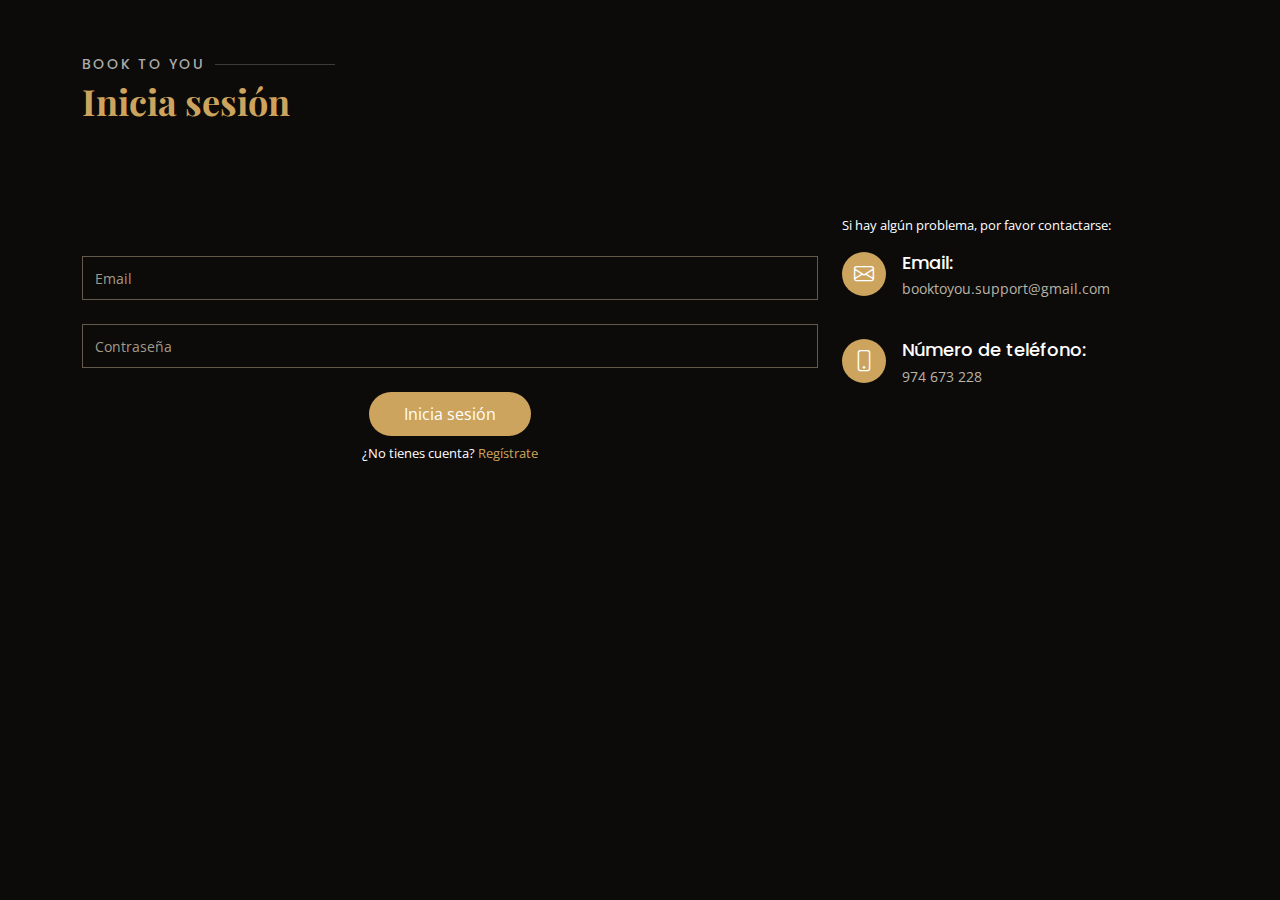
<file: loginform.html>
<!DOCTYPE html>
<html lang="en">

<head>
	<meta charset="utf-8">
	<meta content="width=device-width, initial-scale=1.0" name="viewport">
	  <!-- Google Fonts -->
	  <link href="https://fonts.googleapis.com/css?family=Open+Sans:300,300i,400,400i,600,600i,700,700i|Playfair+Display:ital,wght@0,400;0,500;0,600;0,700;1,400;1,500;1,600;1,700|Poppins:300,300i,400,400i,500,500i,600,600i,700,700i" rel="stylesheet">
	<!-- Vendor CSS Files -->
	<link href="assets/vendor/bootstrap/css/bootstrap.min.css" rel="stylesheet">
	<link href="assets/vendor/bootstrap-icons/bootstrap-icons.css" rel="stylesheet">
	<!-- Template Main CSS File -->
	<link href="assets/css/style.css" rel="stylesheet">
</head>
	  
<body>
	<main id = "main">
		<section id="contact" class="contact">
			<div class="container" data-aos="fade-up" style="margin-bottom: 0;">
				<div class="section-title">
					<h2>Book To You</h2>
					<p>Inicia sesión</p>
				</div>
			</div>

			<div class="container" data-aos="fade-up" style="margin-top: 2px;">
				<div class="row mt-5">
					<div class="col-lg-8 mt-5 mt-lg-0" style="margin-top: 2px;">
						<form action="login.php" method="post" role="form" class="php-email-form mt-4">
							<div class="row">
								<div class="form-group mt-3 ">
									<input type="email" class="form-control" name="email" id="email" placeholder="Email" required>
								</div>
							</div>
							<div class="form-group mt-3">
								<input type="password" class="form-control" name="password" id="contraseña" placeholder="Contraseña" required>
							</div>
							<div class="my-3">
								<div class="loading">Cargando...</div>
								<div class="error-message"></div>
								<div class="sent-message">¡Bienvenido(a)!</div>
							</div>
							<div class="text-center">
								<button type="submit">Inicia sesión</button>
								<br>
								<p style = "font-size: small" class ="mt-2">¿No tienes cuenta? 
									<a href="registro.html">Regístrate</a>
								</p>
							</div>
						</form>
					</div>
					<div class="col-lg-4">
						<p style="font-size: small; font-family: Open Sans, sans-serif;"> Si hay algún problema, por favor contactarse:</p>
						<div class="info">
							<div class="email" style="margin-top: 0;">
								<i class="bi bi-envelope"></i>
								<h4>Email:</h4>
								<p>booktoyou.support@gmail.com</p>
							</div>
							<div class="phone">
								<i class="bi bi-phone"></i>
								<h4>Número de teléfono:</h4>
								<p>974 673 228</p>
							</div>
						</div>
					</div>
				</div>
			</div>
		</section><!-- End Contact Section -->
	</main>
</body>
</file>
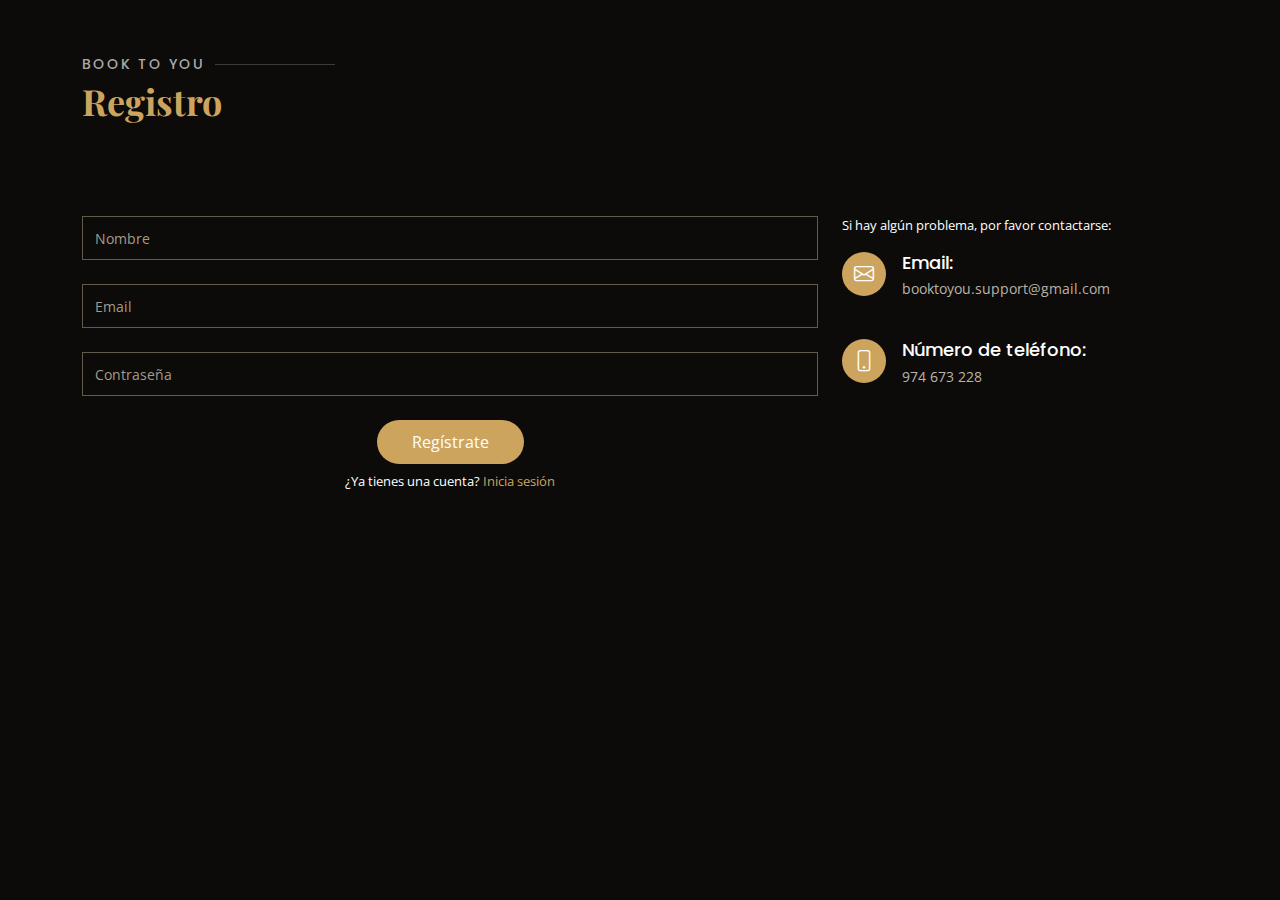
<file: registro.html>
<!DOCTYPE html>
<html lang="en">

<head>
	<meta charset="utf-8">
	<meta content="width=device-width, initial-scale=1.0" name="viewport">
	  <!-- Google Fonts -->
	  <link href="https://fonts.googleapis.com/css?family=Open+Sans:300,300i,400,400i,600,600i,700,700i|Playfair+Display:ital,wght@0,400;0,500;0,600;0,700;1,400;1,500;1,600;1,700|Poppins:300,300i,400,400i,500,500i,600,600i,700,700i" rel="stylesheet">
	<!-- Vendor CSS Files -->
	<link href="assets/vendor/bootstrap/css/bootstrap.min.css" rel="stylesheet">
	<link href="assets/vendor/bootstrap-icons/bootstrap-icons.css" rel="stylesheet">
	<!-- Template Main CSS File -->
	<link href="assets/css/style.css" rel="stylesheet">
</head>
	  
<body>
	<main id = "main">
		<section id="contact" class="contact">
			<div class="container" data-aos="fade-up">
				<div class="section-title">
					<h2>Book To You</h2>
					<p>Registro</p>
				</div>
			</div>

			<div class="container" data-aos="fade-up">
				<div class="row mt-5">
					<div class="col-lg-8 mt-5 mt-lg-0">
						<form action="create_admin.php" method="post" role="form" class="php-email-form">
							<div class="row">
								<div class="form-group">
									<input type="text" name="name" class="form-control" id="name" placeholder="Nombre" required>
								</div>
								<div class="form-group mt-3 ">
									<input type="email" class="form-control" name="email" id="email" placeholder="Email" required>
								</div>
							</div>
							<div class="form-group mt-3">
								<input type="password" class="form-control" name="password" id="contraseña" placeholder="Contraseña" required>
							</div>
							<div class="my-3">
								<div class="loading">Loading</div>
								<div class="error-message"></div>
								<div class="sent-message">Your message has been sent. Thank you!</div>
							</div>
							<div class="text-center">
								<button type="submit">Regístrate</button>
								<br>
								<p style = "font-size: small" class ="mt-2">¿Ya tienes una cuenta? 
									<a href="loginform.html">Inicia sesión</a>
								</p>
							</div>
						</form>
					</div>
					<div class="col-lg-4">
						<p style="font-size: small; font-family: Open Sans, sans-serif;"> Si hay algún problema, por favor contactarse:</p>
						<div class="info">
							<div class="email" style="margin-top: 0;">
								<i class="bi bi-envelope"></i>
								<h4>Email:</h4>
								<p>booktoyou.support@gmail.com</p>
							</div>
							<div class="phone">
								<i class="bi bi-phone"></i>
								<h4>Número de teléfono:</h4>
								<p>974 673 228</p>
							</div>
						</div>
					</div>
				</div>
			</div>
		</section><!-- End Contact Section -->
	</main>
</body>
</file>
<file: assets/css/style.css>
/**
* Template Name: Restaurantly - v3.1.0
* Template URL: https://bootstrapmade.com/restaurantly-restaurant-template/
* Author: BootstrapMade.com
* License: https://bootstrapmade.com/license/
*/

/*--------------------------------------------------------------
# General
--------------------------------------------------------------*/
body {
  font-family: "Open Sans", sans-serif;
  background: #0c0b09;
  color: #fff;
}

a {
  color: #cda45e;
  text-decoration: none;
}

a:hover {
  color: #d9ba85;
  text-decoration: none;
}

h1, h2, h3, h4, h5, h6 {
  font-family: "Playfair Display", serif;
}

/*--------------------------------------------------------------
# Preloader
--------------------------------------------------------------*/
#preloader {
  position: fixed;
  top: 0;
  left: 0;
  right: 0;
  bottom: 0;
  z-index: 9999;
  overflow: hidden;
  background: #1a1814;
}

#preloader:before {
  content: "";
  position: fixed;
  top: calc(50% - 30px);
  left: calc(50% - 30px);
  border: 6px solid #1a1814;
  border-top-color: #cda45e;
  border-bottom-color: #cda45e;
  border-radius: 50%;
  width: 60px;
  height: 60px;
  -webkit-animation: animate-preloader 1s linear infinite;
  animation: animate-preloader 1s linear infinite;
}

@-webkit-keyframes animate-preloader {
  0% {
    transform: rotate(0deg);
  }
  100% {
    transform: rotate(360deg);
  }
}

@keyframes animate-preloader {
  0% {
    transform: rotate(0deg);
  }
  100% {
    transform: rotate(360deg);
  }
}

/*--------------------------------------------------------------
# Back to top button
--------------------------------------------------------------*/
.back-to-top {
  position: fixed;
  visibility: hidden;
  opacity: 0;
  right: 15px;
  bottom: 15px;
  z-index: 996;
  width: 44px;
  height: 44px;
  border-radius: 50px;
  transition: all 0.4s;
  border: 2px solid #cda45e;
}

.back-to-top i {
  font-size: 28px;
  color: #cda45e;
  line-height: 0;
}

.back-to-top:hover {
  background: #cda45e;
  color: #1a1814;
}

.back-to-top:hover i {
  color: #444444;
}

.back-to-top.active {
  visibility: visible;
  opacity: 1;
}

/*--------------------------------------------------------------
# Disable aos animation delay on mobile devices
--------------------------------------------------------------*/
@media screen and (max-width: 768px) {
  [data-aos-delay] {
    transition-delay: 0 !important;
  }
}

/*--------------------------------------------------------------
# Top Bar
--------------------------------------------------------------*/
#topbar {
  height: 40px;
  font-size: 14px;
  transition: all 0.5s;
  z-index: 996;
}

#topbar.topbar-scrolled {
  top: -40px;
}

#topbar .contact-info i {
  font-style: normal;
  color: #d9ba85;
}

#topbar .contact-info i span {
  padding-left: 5px;
  color: #fff;
}

#topbar .languages ul {
  display: flex;
  flex-wrap: wrap;
  list-style: none;
  padding: 0;
  margin: 0;
  color: #cda45e;
}

#topbar .languages ul a {
  color: white;
}

#topbar .languages ul li + li {
  padding-left: 10px;
}

#topbar .languages ul li + li::before {
  display: inline-block;
  padding-right: 10px;
  color: rgba(255, 255, 255, 0.5);
  content: "/";
}

/*--------------------------------------------------------------
# Header
--------------------------------------------------------------*/
#header {
  background: rgba(12, 11, 9, 0.6);
  border-bottom: 1px solid rgba(12, 11, 9, 0.6);
  transition: all 0.5s;
  z-index: 997;
  padding: 15px 0;
  top: 40px;
}

#header.header-scrolled {
  top: 0;
  background: rgba(0, 0, 0, 0.85);
  border-bottom: 1px solid #37332a;
}

#header .logo {
  font-size: 28px;
  margin: 0;
  padding: 0;
  line-height: 1;
  font-weight: 300;
  letter-spacing: 1px;
  text-transform: uppercase;
  font-family: "Poppins", sans-serif;
}

#header .logo a {
  color: #fff;
}

#header .logo img {
  max-height: 40px;
}

/*--------------------------------------------------------------
# Book a table button Menu
--------------------------------------------------------------*/
.book-a-table-btn {
  margin: 0 0 0 15px;
  border: 2px solid #cda45e;
  color: #fff;
  border-radius: 50px;
  padding: 8px 25px;
  text-transform: uppercase;
  font-size: 13px;
  font-weight: 500;
  letter-spacing: 1px;
  transition: 0.3s;
}

.book-a-table-reserva-btn {
  margin: 0 0 0 15px;
  border: 2px solid #cda45e;
  color: #cda45e;
  border-radius: 50px;
  padding: 8px 25px;
  text-transform: uppercase;
  font-size: 13px;
  font-weight: 500;
  letter-spacing: 1px;
  transition: 0.3s;
}

.book-a-table-btn:hover {
  background: #cda45e;
  color: #fff;
}

.book-a-table-reserva-btn:hover {
  background: #cda45e;
  color: #fff;
}

@media (max-width: 992px) {
  .book-a-table-btn {
    margin: 0 15px 0 0;
    padding: 8px 20px;
  }
}

@media (max-width: 992px) {
  .book-a-table-reserva-btn{
    margin: 0 15px 0 0;
    padding: 8px 20px;
  }
}
/*--------------------------------------------------------------
# Navigation Menu
--------------------------------------------------------------*/
/**
* Desktop Navigation 
*/
.navbar {
  padding: 0;
}

.navbar ul {
  margin: 0;
  padding: 0;
  display: flex;
  list-style: none;
  align-items: center;
}

.navbar li {
  position: relative;
}

.navbar a {
  display: flex;
  align-items: center;
  justify-content: space-between;
  padding: 10px 0 10px 30px;
  color: #fff;
  white-space: nowrap;
  transition: 0.3s;
  font-size: 14px;
}

.navbar a i {
  font-size: 12px;
  line-height: 0;
  margin-left: 5px;
}

.navbar a:hover, .navbar .active, .navbar li:hover > a {
  color: #d9ba85;
}

.navbar .dropdown ul {
  display: block;
  position: absolute;
  left: 14px;
  top: calc(100% + 30px);
  margin: 0;
  padding: 10px 0;
  z-index: 99;
  opacity: 0;
  visibility: hidden;
  background: #fff;
  box-shadow: 0px 0px 30px rgba(127, 137, 161, 0.25);
  transition: 0.3s;
  border-radius: 4px;
}

.navbar .dropdown ul li {
  min-width: 200px;
}

.navbar .dropdown ul a {
  padding: 10px 20px;
  color: #444444;
}

.navbar .dropdown ul a i {
  font-size: 12px;
}

.navbar .dropdown ul a:hover, .navbar .dropdown ul .active:hover, .navbar .dropdown ul li:hover > a {
  color: #cda45e;
}

.navbar .dropdown:hover > ul {
  opacity: 1;
  top: 100%;
  visibility: visible;
}

.navbar .dropdown .dropdown ul {
  top: 0;
  left: calc(100% - 30px);
  visibility: hidden;
}

.navbar .dropdown .dropdown:hover > ul {
  opacity: 1;
  top: 0;
  left: 100%;
  visibility: visible;
}

@media (max-width: 1366px) {
  .navbar .dropdown .dropdown ul {
    left: -90%;
  }
  .navbar .dropdown .dropdown:hover > ul {
    left: -100%;
  }
}

/**
* Mobile Navigation 
*/
.mobile-nav-toggle {
  color: #fff;
  font-size: 28px;
  cursor: pointer;
  display: none;
  line-height: 0;
  transition: 0.5s;
}

@media (max-width: 991px) {
  .mobile-nav-toggle {
    display: block;
  }
  .navbar ul {
    display: none;
  }
}

.navbar-mobile {
  position: fixed;
  overflow: hidden;
  top: 0;
  right: 0;
  left: 0;
  bottom: 0;
  background: rgba(0, 0, 0, 0.9);
  transition: 0.3s;
  z-index: 999;
}

.navbar-mobile .mobile-nav-toggle {
  position: absolute;
  top: 15px;
  right: 15px;
}

.navbar-mobile ul {
  display: block;
  position: absolute;
  top: 55px;
  right: 15px;
  bottom: 15px;
  left: 15px;
  padding: 10px 0;
  border-radius: 6px;
  background-color: #fff;
  overflow-y: auto;
  transition: 0.3s;
}

.navbar-mobile a {
  padding: 10px 20px;
  font-size: 15px;
  color: #1a1814;
}

.navbar-mobile a:hover, .navbar-mobile .active, .navbar-mobile li:hover > a {
  color: #cda45e;
}

.navbar-mobile .getstarted {
  margin: 15px;
}

.navbar-mobile .dropdown ul {
  position: static;
  display: none;
  margin: 10px 20px;
  padding: 10px 0;
  z-index: 99;
  opacity: 1;
  visibility: visible;
  background: #fff;
  box-shadow: 0px 0px 30px rgba(127, 137, 161, 0.25);
}

.navbar-mobile .dropdown ul li {
  min-width: 200px;
}

.navbar-mobile .dropdown ul a {
  padding: 10px 20px;
}

.navbar-mobile .dropdown ul a i {
  font-size: 12px;
}

.navbar-mobile .dropdown ul a:hover, .navbar-mobile .dropdown ul .active:hover, .navbar-mobile .dropdown ul li:hover > a {
  color: #cda45e;
}

.navbar-mobile .dropdown > .dropdown-active {
  display: block;
}

/*--------------------------------------------------------------
# Hero Section
--------------------------------------------------------------*/
#hero {
  width: 100%;
  height: 100vh;
  background: url("../img/spaguetti.jpg") top center;
  background-size: cover;
  position: relative;
  padding: 0;
}

#hero:before {
  content: "";
  background: rgba(0, 0, 0, 0.5);
  position: absolute;
  bottom: 0;
  top: 0;
  left: 0;
  right: 0;
}

#hero .container {
  padding-top: 110px;
}

@media (max-width: 992px) {
  #hero .container {
    padding-top: 98px;
  }
}

#hero h1 {
  margin: 0;
  font-size: 48px;
  font-weight: 700;
  line-height: 56px;
  color: #fff;
  font-family: "Poppins", sans-serif;
}

#hero h1 span {
  color: #cda45e;
}

#hero h2 {
  color: #eee;
  margin-bottom: 10px 0 0 0;
  font-size: 22px;
}

#hero .btns {
  margin-top: 30px;
}

#hero .btn-menu, #hero .btn-book {
  font-weight: 600;
  font-size: 13px;
  letter-spacing: 0.5px;
  text-transform: uppercase;
  display: inline-block;
  padding: 12px 30px;
  border-radius: 50px;
  transition: 0.3s;
  line-height: 1;
  color: white;
  border: 2px solid #cda45e;
}

#hero .btn-menu:hover, #hero .btn-book:hover {
  background: #cda45e;
  color: #fff;
}

#hero .btn-book {
  margin-left: 15px;
}

#hero .play-btn {
  width: 94px;
  height: 94px;
  background: radial-gradient(#cda45e 50%, rgba(205, 164, 94, 0.4) 52%);
  border-radius: 50%;
  display: block;
  position: relative;
  overflow: hidden;
}

#hero .play-btn::after {
  content: '';
  position: absolute;
  left: 50%;
  top: 50%;
  transform: translateX(-40%) translateY(-50%);
  width: 0;
  height: 0;
  border-top: 10px solid transparent;
  border-bottom: 10px solid transparent;
  border-left: 15px solid #fff;
  z-index: 100;
  transition: all 400ms cubic-bezier(0.55, 0.055, 0.675, 0.19);
}

#hero .play-btn::before {
  content: '';
  position: absolute;
  width: 120px;
  height: 120px;
  -webkit-animation-delay: 0s;
  animation-delay: 0s;
  -webkit-animation: pulsate-btn 2s;
  animation: pulsate-btn 2s;
  -webkit-animation-direction: forwards;
  animation-direction: forwards;
  -webkit-animation-iteration-count: infinite;
  animation-iteration-count: infinite;
  -webkit-animation-timing-function: steps;
  animation-timing-function: steps;
  opacity: 1;
  border-radius: 50%;
  border: 5px solid rgba(205, 164, 94, 0.7);
  top: -15%;
  left: -15%;
  background: rgba(198, 16, 0, 0);
}

#hero .play-btn:hover::after {
  border-left: 15px solid #cda45e;
  transform: scale(20);
}

#hero .play-btn:hover::before {
  content: '';
  position: absolute;
  left: 50%;
  top: 50%;
  transform: translateX(-40%) translateY(-50%);
  width: 0;
  height: 0;
  border: none;
  border-top: 10px solid transparent;
  border-bottom: 10px solid transparent;
  border-left: 15px solid #fff;
  z-index: 200;
  -webkit-animation: none;
  animation: none;
  border-radius: 0;
}

@media (min-width: 1024px) {
  #hero {
    background-attachment: fixed;
  }
}

@media (max-width: 992px) {
  #hero .play-btn {
    margin-top: 30px;
  }
}

@media (max-height: 500px) {
  #hero {
    height: auto;
  }
  #hero .container {
    padding-top: 130px;
    padding-bottom: 60px;
  }
}

@media (max-width: 768px) {
  #hero h1 {
    font-size: 28px;
    line-height: 36px;
  }
  #hero h2 {
    font-size: 18px;
    line-height: 24px;
  }
}

@-webkit-keyframes pulsate-btn {
  0% {
    transform: scale(0.6, 0.6);
    opacity: 1;
  }
  100% {
    transform: scale(1, 1);
    opacity: 0;
  }
}

@keyframes pulsate-btn {
  0% {
    transform: scale(0.6, 0.6);
    opacity: 1;
  }
  100% {
    transform: scale(1, 1);
    opacity: 0;
  }
}

/*--------------------------------------------------------------
# Sections General
--------------------------------------------------------------*/
section {
  padding: 60px 0;
  overflow: hidden;
}

.section-bg {
  background-color: #1a1814;
}

.section-title {
  padding-bottom: 40px;
}

.section-title h2 {
  font-size: 14px;
  font-weight: 500;
  padding: 0;
  line-height: 1px;
  margin: 0 0 5px 0;
  letter-spacing: 2px;
  text-transform: uppercase;
  color: #aaaaaa;
  font-family: "Poppins", sans-serif;
}

.section-title h2::after {
  content: "";
  width: 120px;
  height: 1px;
  display: inline-block;
  background: rgba(255, 255, 255, 0.2);
  margin: 4px 10px;
}

.section-title p {
  margin: 0;
  margin: 0;
  font-size: 36px;
  font-weight: 700;
  font-family: "Playfair Display", serif;
  color: #cda45e;
}

/*--------------------------------------------------------------
# About
--------------------------------------------------------------*/
.breadcrumbs {
  padding: 15px 0;
  background: #1d1b16;
  margin-top: 110px;
}

@media (max-width: 992px) {
  .breadcrumbs {
    margin-top: 98px;
  }
}

.breadcrumbs h2 {
  font-size: 26px;
  font-weight: 300;
}

.breadcrumbs ol {
  display: flex;
  flex-wrap: wrap;
  list-style: none;
  padding: 0;
  margin: 0;
  font-size: 14px;
}

.breadcrumbs ol li + li {
  padding-left: 10px;
}

.breadcrumbs ol li + li::before {
  display: inline-block;
  padding-right: 10px;
  color: #37332a;
  content: "/";
}

@media (max-width: 768px) {
  .breadcrumbs .d-flex {
    display: block !important;
  }
  .breadcrumbs ol {
    display: block;
  }
  .breadcrumbs ol li {
    display: inline-block;
  }
}

/*--------------------------------------------------------------
# About
--------------------------------------------------------------*/
.about {
  background: url("../img/about-bg.jpg") center center;
  background-size: cover;
  position: relative;
  padding: 80px 0;
}

.about:before {
  content: "";
  background: rgba(0, 0, 0, 0.8);
  position: absolute;
  bottom: 0;
  top: 0;
  left: 0;
  right: 0;
}

.about .about-img {
  position: relative;
  transition: .5s;
}

.about .about-img img {
  max-width: 100%;
  border: 4px solid rgba(255, 255, 255, 0.2);
  position: relative;
}

.about .about-img::before {
  position: absolute;
  left: 20px;
  top: 20px;
  width: 60px;
  height: 60px;
  z-index: 1;
  content: '';
  border-left: 5px solid #cda45e;
  border-top: 5px solid #cda45e;
  transition: .5s;
}

.about .about-img::after {
  position: absolute;
  right: 20px;
  bottom: 20px;
  width: 60px;
  height: 60px;
  z-index: 2;
  content: '';
  border-right: 5px solid #cda45e;
  border-bottom: 5px solid #cda45e;
  transition: .5s;
}

.about .about-img:hover {
  transform: scale(1.03);
}

.about .about-img:hover::before {
  left: 10px;
  top: 10px;
}

.about .about-img:hover::after {
  right: 10px;
  bottom: 10px;
}

.about .content h3 {
  font-weight: 600;
  font-size: 26px;
}

.about .content ul {
  list-style: none;
  padding: 0;
}

.about .content ul li {
  padding-bottom: 10px;
}

.about .content ul i {
  font-size: 20px;
  padding-right: 4px;
  color: #cda45e;
}

.about .content p:last-child {
  margin-bottom: 0;
}

@media (min-width: 1024px) {
  .about {
    background-attachment: fixed;
  }
}

/*--------------------------------------------------------------
# Why Us
--------------------------------------------------------------*/
.why-us .box {
  padding: 50px 30px;
  box-shadow: 0px 2px 15px rgba(0, 0, 0, 0.1);
  transition: all ease-in-out 0.3s;
  background: #1a1814;
}

.why-us .box span {
  display: block;
  font-size: 28px;
  font-weight: 700;
  color: #cda45e;
}

.why-us .box h4 {
  font-size: 24px;
  font-weight: 600;
  padding: 0;
  margin: 20px 0;
  color: rgba(255, 255, 255, 0.8);
}

.why-us .box p {
  color: #aaaaaa;
  font-size: 15px;
  margin: 0;
  padding: 0;
}

.why-us .box:hover {
  background: #cda45e;
  padding: 30px 30px 70px 30px;
  box-shadow: 10px 15px 30px rgba(0, 0, 0, 0.18);
}

.why-us .box:hover span, .why-us .box:hover h4, .why-us .box:hover p {
  color: #fff;
}

/*--------------------------------------------------------------
# Menu Section
--------------------------------------------------------------*/
.menu #menu-flters {
  padding: 0;
  margin: 0 auto 0 auto;
  list-style: none;
  text-align: center;
  border-radius: 50px;
}

.menu #menu-flters li {
  cursor: pointer;
  display: inline-block;
  padding: 8px 12px 10px 12px;
  font-size: 16px;
  font-weight: 500;
  line-height: 1;
  color: #fff;
  margin-bottom: 10px;
  transition: all ease-in-out 0.3s;
  border-radius: 50px;
  font-family: "Playfair Display", serif;
}

.menu #menu-flters li:hover, .menu #menu-flters li.filter-active {
  color: #cda45e;
}

.menu #menu-flters li:last-child {
  margin-right: 0;
}

.menu .menu-item {
  margin-top: 50px;
}

.menu .menu-img {
  width: 70px;
  border-radius: 50%;
  float: left;
  border: 5px solid rgba(255, 255, 255, 0.2);
}

.menu .menu-content {
  margin-left: 85px;
  overflow: hidden;
  display: flex;
  justify-content: space-between;
  position: relative;
}

.menu .menu-content::after {
  content: "......................................................................"
 "...................................................................."
 "....................................................................";
  position: absolute;
  left: 20px;
  right: 0;
  top: -4px;
  z-index: 1;
  color: #bab3a6;
  font-family: Arial, "Helvetica Neue", Helvetica, sans-serif;
}

.menu .menu-content a {
  padding-right: 10px;
  background: #1a1814;
  position: relative;
  z-index: 3;
  font-weight: 700;
  color: white;
  transition: 0.3s;
}

.menu .menu-content a:hover {
  color: #cda45e;
}

.menu .menu-content span {
  background: #1a1814;
  position: relative;
  z-index: 3;
  padding: 0 10px;
  font-weight: 600;
  color: #cda45e;
}

.menu .menu-ingredients {
  margin-left: 85px;
  font-style: italic;
  font-size: 14px;
  font-family: "Poppins", sans-serif;
  color: rgba(255, 255, 255, 0.5);
}

/*--------------------------------------------------------------
# Specials
--------------------------------------------------------------*/
.specials {
  overflow: hidden;
}

.specials .nav-tabs {
  border: 0;
}

.specials .nav-link {
  border: 0;
  padding: 12px 15px;
  transition: 0.3s;
  color: #fff;
  border-radius: 0;
  border-right: 2px solid #cda45e;
  font-weight: 600;
  font-size: 15px;
}

.specials .nav-link:hover {
  color: #cda45e;
}

.specials .nav-link.active {
  color: #1a1814;
  background: #cda45e;
  border-color: #cda45e;
}

.specials .nav-link:hover {
  border-color: #cda45e;
}

.specials .tab-pane.active {
  -webkit-animation: fadeIn 0.5s ease-out;
  animation: fadeIn 0.5s ease-out;
}

.specials .details h3 {
  font-size: 26px;
  font-weight: 600;
  margin-bottom: 20px;
  color: #fff;
}

.specials .details p {
  color: #aaaaaa;
}

.specials .details p:last-child {
  margin-bottom: 0;
}

@media (max-width: 992px) {
  .specials .nav-link {
    border: 0;
    padding: 15px;
  }
}

/*--------------------------------------------------------------
# Events
--------------------------------------------------------------*/
.events {
  background: url(../img/events-bg.jpg) center center no-repeat;
  background-size: cover;
  position: relative;
}

.events::before {
  content: '';
  background-color: rgba(0, 0, 0, 0.8);
  position: absolute;
  top: 0;
  right: 0;
  left: 0;
  bottom: 0;
}

.events .section-title h2 {
  color: #fff;
}

.events .container {
  position: relative;
}

@media (min-width: 1024px) {
  .events {
    background-attachment: fixed;
  }
}

.events .events-carousel {
  background: rgba(255, 255, 255, 0.08);
  padding: 30px;
}

.events .event-item {
  color: #fff;
}

.events .event-item h3 {
  font-weight: 600;
  font-size: 26px;
  color: #cda45e;
}

.events .event-item .price {
  font-size: 26px;
  font-family: "Open Sans", sans-serif;
  font-weight: 700;
  margin-bottom: 15px;
}

.events .event-item. content span{
  border-bottom: 2px solid #cda45e;
}

.events .event-item ul {
  list-style: none;
  padding: 0;
}

.events .event-item ul li {
  padding-bottom: 10px;
}

.events .event-item ul i {
  font-size: 20px;
  padding-right: 4px;
  color: #cda45e;
}

.events .event-item p:last-child {
  margin-bottom: 0;
}

.events .swiper-pagination {
  margin-top: 30px;
  position: relative;
}

.events .swiper-pagination .swiper-pagination-bullet {
  width: 12px;
  height: 12px;
  background-color: rgba(255, 255, 255, 0.4);
  opacity: 1;
}

.events .swiper-pagination .swiper-pagination-bullet-active {
  background-color: #cda45e;
}

/*--------------------------------------------------------------
# Book A Table
--------------------------------------------------------------*/
.book-a-table .php-email-form {
  width: 100%;
}

.book-a-table .php-email-form .form-group {
  padding-bottom: 8px;
}

.book-a-table .php-email-form .validate {
  display: none;
  color: red;
  margin: 0 0 15px 0;
  font-weight: 400;
  font-size: 13px;
}

.book-a-table .php-email-form .error-message {
  display: none;
  color: #fff;
  background: #ed3c0d;
  text-align: left;
  padding: 15px;
  font-weight: 600;
}

.book-a-table .php-email-form .error-message br + br {
  margin-top: 25px;
}

.book-a-table .php-email-form .sent-message {
  display: none;
  color: #fff;
  background: #18d26e;
  text-align: center;
  padding: 15px;
  font-weight: 600;
}

.book-a-table .php-email-form .loading {
  display: none;
  text-align: center;
  padding: 15px;
}

.book-a-table .php-email-form .loading:before {
  content: "";
  display: inline-block;
  border-radius: 50%;
  width: 24px;
  height: 24px;
  margin: 0 10px -6px 0;
  border: 3px solid #cda45e;
  border-top-color: #1a1814;
  -webkit-animation: animate-loading 1s linear infinite;
  animation: animate-loading 1s linear infinite;
}

.book-a-table .php-email-form input, .book-a-table .php-email-form textarea {
  border-radius: 0;
  box-shadow: none;
  font-size: 14px;
  background: #0c0b09;
  border-color: #625b4b;
  color: white;
}

.book-a-table .php-email-form input::-webkit-input-placeholder, .book-a-table .php-email-form textarea::-webkit-input-placeholder {
  color: #a49b89;
}

.book-a-table .php-email-form input::-moz-placeholder, .book-a-table .php-email-form textarea::-moz-placeholder {
  color: #a49b89;
}

.book-a-table .php-email-form input::placeholder, .book-a-table .php-email-form textarea::placeholder {
  color: #a49b89;
}

.book-a-table .php-email-form input:focus, .book-a-table .php-email-form textarea:focus {
  border-color: #cda45e;
}

.book-a-table .php-email-form input {
  height: 44px;
}

.book-a-table .php-email-form textarea {
  padding: 10px 12px;
}

.book-a-table .php-email-form button[type="submit"] {
  background: #cda45e;
  border: 0;
  padding: 10px 35px;
  color: #fff;
  transition: 0.4s;
  border-radius: 50px;
}

.book-a-table .php-email-form button[type="submit"]:hover {
  background: #d3af71;
}

/*--------------------------------------------------------------
# Testimonials
--------------------------------------------------------------*/
.testimonials .testimonial-item {
  box-sizing: content-box;
  min-height: 320px;
}

.testimonials .testimonial-item .testimonial-img {
  width: 90px;
  border-radius: 50%;
  margin: -40px 0 0 40px;
  position: relative;
  z-index: 2;
  border: 6px solid rgba(255, 255, 255, 0.2);
}

.testimonials .testimonial-item h3 {
  font-size: 18px;
  font-weight: bold;
  margin: 10px 0 5px 45px;
  color: white;
}

.testimonials .testimonial-item h4 {
  font-size: 14px;
  color: rgba(255, 255, 255, 0.6);
  margin: 0 0 0 45px;
}

.testimonials .testimonial-item .quote-icon-left, .testimonials .testimonial-item .quote-icon-right {
  color: #d3af71;
  font-size: 26px;
}

.testimonials .testimonial-item .quote-icon-left {
  display: inline-block;
  left: -5px;
  position: relative;
}

.testimonials .testimonial-item .quote-icon-right {
  display: inline-block;
  right: -5px;
  position: relative;
  top: 10px;
}

.testimonials .testimonial-item p {
  font-style: italic;
  margin: 0 15px 0 15px;
  padding: 20px 20px 60px 20px;
  background: #26231d;
  position: relative;
  border-radius: 6px;
  position: relative;
  z-index: 1;
}

.testimonials .swiper-pagination {
  margin-top: 30px;
  position: relative;
}

.testimonials .swiper-pagination .swiper-pagination-bullet {
  width: 12px;
  height: 12px;
  background-color: rgba(255, 255, 255, 0.4);
  opacity: 1;
}

.testimonials .swiper-pagination .swiper-pagination-bullet-active {
  background-color: #cda45e;
}

/*--------------------------------------------------------------
# Gallery
--------------------------------------------------------------*/
.gallery .gallery-item {
  overflow: hidden;
  border-right: 3px solid #454035;
  border-bottom: 3px solid #454035;
}

.gallery .gallery-item img {
  transition: all ease-in-out 0.4s;
}

.gallery .gallery-item:hover img {
  transform: scale(1.1);
}

/*--------------------------------------------------------------
# Chefs
--------------------------------------------------------------*/
.chefs .member {
  text-align: center;
  margin-bottom: 20px;
  background: #343a40;
  position: relative;
  overflow: hidden;
}

.chefs .member .member-info {
  opacity: 0;
  position: absolute;
  bottom: 0;
  top: 0;
  left: 0;
  right: 0;
  transition: 0.2s;
}

.chefs .member .member-info-content {
  position: absolute;
  left: 0;
  right: 0;
  bottom: 10px;
  transition: bottom 0.4s;
}

.chefs .member .member-info-content h4 {
  font-weight: 700;
  margin-bottom: 2px;
  font-size: 18px;
  color: #fff;
}

.chefs .member .member-info-content span {
  font-style: italic;
  display: block;
  font-size: 13px;
  color: #fff;
}

.chefs .member .social {
  position: absolute;
  left: 0;
  bottom: -38px;
  right: 0;
  height: 48px;
  transition: bottom ease-in-out 0.4s;
  text-align: center;
}

.chefs .member .social a {
  transition: color 0.3s;
  color: #fff;
  margin: 0 10px;
  display: inline-block;
}

.chefs .member .social a:hover {
  color: #cda45e;
}

.chefs .member .social i {
  font-size: 18px;
  margin: 0 2px;
}

.chefs .member:hover .member-info {
  background: linear-gradient(0deg, rgba(0, 0, 0, 0.9) 0%, rgba(0, 0, 0, 0.8) 20%, rgba(0, 212, 255, 0) 100%);
  opacity: 1;
  transition: 0.4s;
}

.chefs .member:hover .member-info-content {
  bottom: 60px;
  transition: bottom 0.4s;
}

.chefs .member:hover .social {
  bottom: 0;
  transition: bottom ease-in-out 0.4s;
}

/*--------------------------------------------------------------
# Contact
--------------------------------------------------------------*/
.contact .info {
  width: 100%;
}

.contact .info i {
  font-size: 20px;
  float: left;
  width: 44px;
  height: 44px;
  background: #cda45e;
  display: flex;
  justify-content: center;
  align-items: center;
  border-radius: 50px;
  transition: all 0.3s ease-in-out;
}

.contact .info h4 {
  padding: 0 0 0 60px;
  font-size: 18px;
  font-weight: 500;
  margin-bottom: 5px;
  font-family: "Poppins", sans-serif;
}

.contact .info p {
  padding: 0 0 0 60px;
  margin-bottom: 0;
  font-size: 14px;
  color: #bab3a6;
}

.contact .info .open-hours, .contact .info .email, .contact .info .phone {
  margin-top: 40px;
}

.contact .php-email-form {
  width: 100%;
}

.contact .php-email-form .form-group {
  padding-bottom: 8px;
}

.contact .php-email-form .validate {
  display: none;
  color: red;
  margin: 0 0 15px 0;
  font-weight: 400;
  font-size: 13px;
}

.contact .php-email-form .error-message {
  display: none;
  color: #fff;
  background: #ed3c0d;
  text-align: center;
  padding: 15px;
  font-weight: 600;
}

.contact .php-email-form .sent-message {
  display: none;
  color: #fff;
  background: #18d26e;
  text-align: center;
  padding: 15px;
  font-weight: 600;
}

.contact .php-email-form .loading {
  display: none;
  text-align: center;
  padding: 15px;
}

.contact .php-email-form .loading:before {
  content: "";
  display: inline-block;
  border-radius: 50%;
  width: 24px;
  height: 24px;
  margin: 0 10px -6px 0;
  border: 3px solid #cda45e;
  border-top-color: #1a1814;
  -webkit-animation: animate-loading 1s linear infinite;
  animation: animate-loading 1s linear infinite;
}

.contact .php-email-form input, .contact .php-email-form textarea {
  border-radius: 0;
  box-shadow: none;
  font-size: 14px;
  background: #0c0b09;
  border-color: #625b4b;
  color: white;
}

.contact .php-email-form input::-webkit-input-placeholder, .contact .php-email-form textarea::-webkit-input-placeholder {
  color: #a49b89;
}

.contact .php-email-form input::-moz-placeholder, .contact .php-email-form textarea::-moz-placeholder {
  color: #a49b89;
}

.contact .php-email-form input::placeholder, .contact .php-email-form textarea::placeholder {
  color: #a49b89;
}

.contact .php-email-form input:focus, .contact .php-email-form textarea:focus {
  border-color: #cda45e;
}

.contact .php-email-form input {
  height: 44px;
}

.contact .php-email-form textarea {
  padding: 10px 12px;
}

.contact .php-email-form button[type="submit"] {
  background: #cda45e;
  border: 0;
  padding: 10px 35px;
  color: #fff;
  transition: 0.4s;
  border-radius: 50px;
}

.contact .php-email-form button[type="submit"]:hover {
  background: #d3af71;
}

@-webkit-keyframes animate-loading {
  0% {
    transform: rotate(0deg);
  }
  100% {
    transform: rotate(360deg);
  }
}

.reservabutton{
  align-items: center; 
  margin-top: 20px; 
  margin-left: auto; 
  margin-right: auto; 
  color: #444444 !important;
}

@keyframes animate-loading {
  0% {
    transform: rotate(0deg);
  }
  100% {
    transform: rotate(360deg);
  }
}

/*--------------------------------------------------------------
# Footer
--------------------------------------------------------------*/
#footer {
  background: black;
  padding: 0 0 30px 0;
  color: #fff;
  font-size: 14px;
}

#footer .footer-top {
  background: #0c0b09;
  border-top: 1px solid #37332a;
  border-bottom: 1px solid #28251f;
  padding: 60px 0 30px 0;
}

#footer .footer-top .footer-info {
  margin-bottom: 30px;
}

#footer .footer-top .footer-info h3 {
  font-size: 24px;
  margin: 0 0 20px 0;
  padding: 2px 0 2px 0;
  line-height: 1;
  font-weight: 300;
  text-transform: uppercase;
  font-family: "Poppins", sans-serif;
}

#footer .footer-top .footer-info p {
  font-size: 14px;
  line-height: 24px;
  margin-bottom: 0;
  font-family: "Playfair Display", serif;
  color: #fff;
}

#footer .footer-top .social-links a {
  font-size: 18px;
  display: inline-block;
  background: #28251f;
  color: #fff;
  line-height: 1;
  padding: 8px 0;
  margin-right: 4px;
  border-radius: 50%;
  text-align: center;
  width: 36px;
  height: 36px;
  transition: 0.3s;
}

#footer .footer-top .social-links a:hover {
  background: #cda45e;
  color: #fff;
  text-decoration: none;
}

#footer .footer-top h4 {
  font-size: 16px;
  font-weight: 600;
  color: #fff;
  position: relative;
  padding-bottom: 12px;
}

#footer .footer-top .footer-links {
  margin-bottom: 30px;
}

#footer .footer-top .footer-links ul {
  list-style: none;
  padding: 0;
  margin: 0;
}

#footer .footer-top .footer-links ul i {
  padding-right: 2px;
  color: #cda45e;
  font-size: 18px;
  line-height: 1;
}

#footer .footer-top .footer-links ul li {
  padding: 10px 0;
  display: flex;
  align-items: center;
}

#footer .footer-top .footer-links ul li:first-child {
  padding-top: 0;
}

#footer .footer-top .footer-links ul a {
  color: #fff;
  transition: 0.3s;
  display: inline-block;
  line-height: 1;
}

#footer .footer-top .footer-links ul a:hover {
  color: #cda45e;
}

#footer .footer-top .footer-newsletter form {
  margin-top: 30px;
  background: #28251f;
  padding: 6px 10px;
  position: relative;
  border-radius: 50px;
  border: 1px solid #454035;
}

#footer .footer-top .footer-newsletter form input[type="email"] {
  border: 0;
  padding: 4px;
  width: calc(100% - 110px);
  background: #28251f;
  color: white;
}

#footer .footer-top .footer-newsletter form input[type="submit"] {
  position: absolute;
  top: -1px;
  right: -1px;
  bottom: -1px;
  border: 0;
  background: none;
  font-size: 16px;
  padding: 0 20px 2px 20px;
  background: #cda45e;
  color: #fff;
  transition: 0.3s;
  border-radius: 50px;
}

#footer .footer-top .footer-newsletter form input[type="submit"]:hover {
  background: #d3af71;
}

#footer .copyright {
  text-align: center;
  padding-top: 30px;
}

#footer .credits {
  padding-top: 10px;
  text-align: center;
  font-size: 13px;
  color: #fff;
}
</file>
